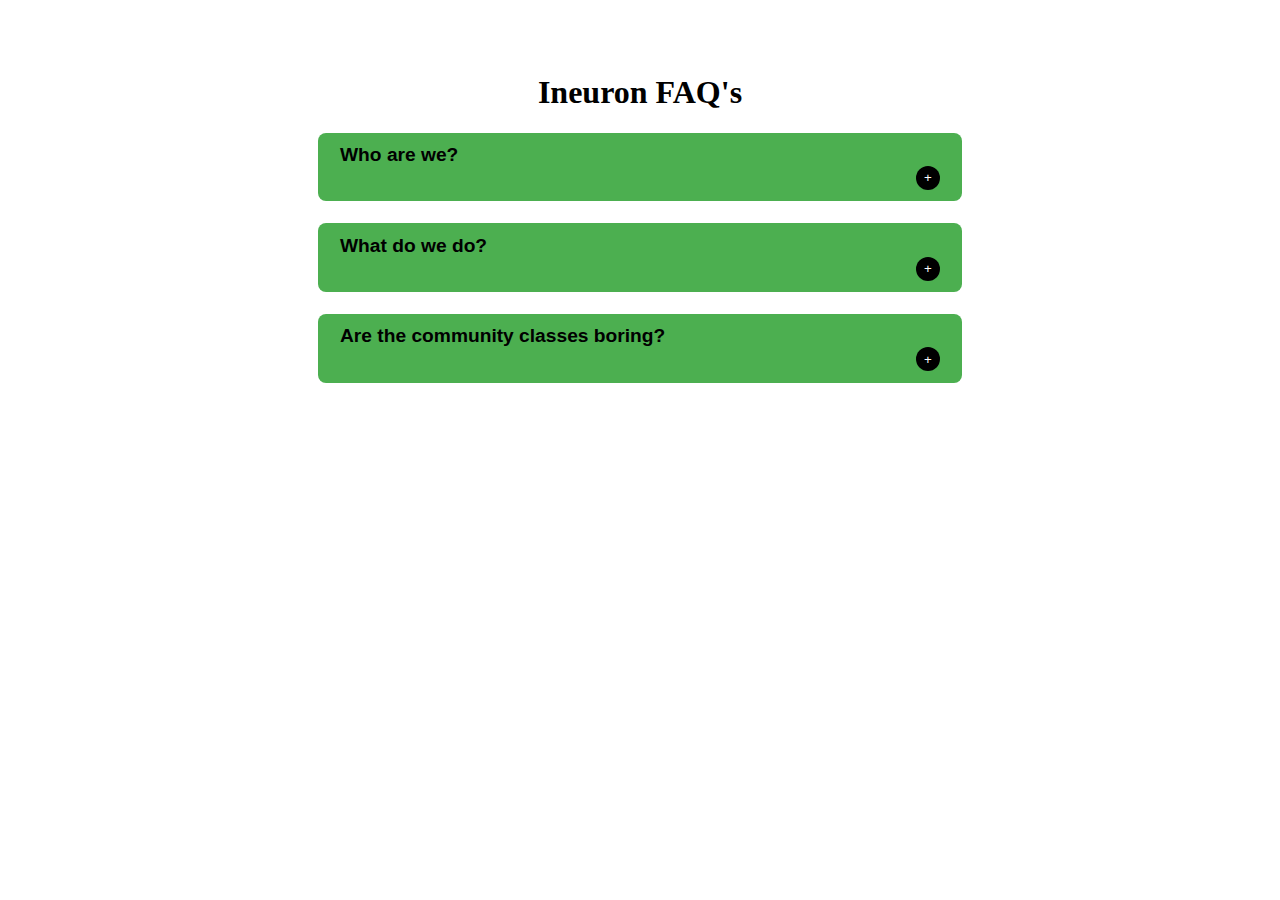
<file: Accordion/index.html>
<!DOCTYPE html>
<html lang="en">
  <head>
    <meta charset="UTF-8" />
    <meta http-equiv="X-UA-Compatible" content="IE=edge" />
    <meta name="viewport" content="width=device-width, initial-scale=1.0" />
    <title>Accordion</title>
    <link rel="stylesheet" href="index.css" />
  </head>
  <body>
    <div class="accordian_body">
      <h1>Ineuron FAQ's</h1>
    </div>
    <script id="faq-js" src="faq.js"></script>
  </body>
</html>
</file>
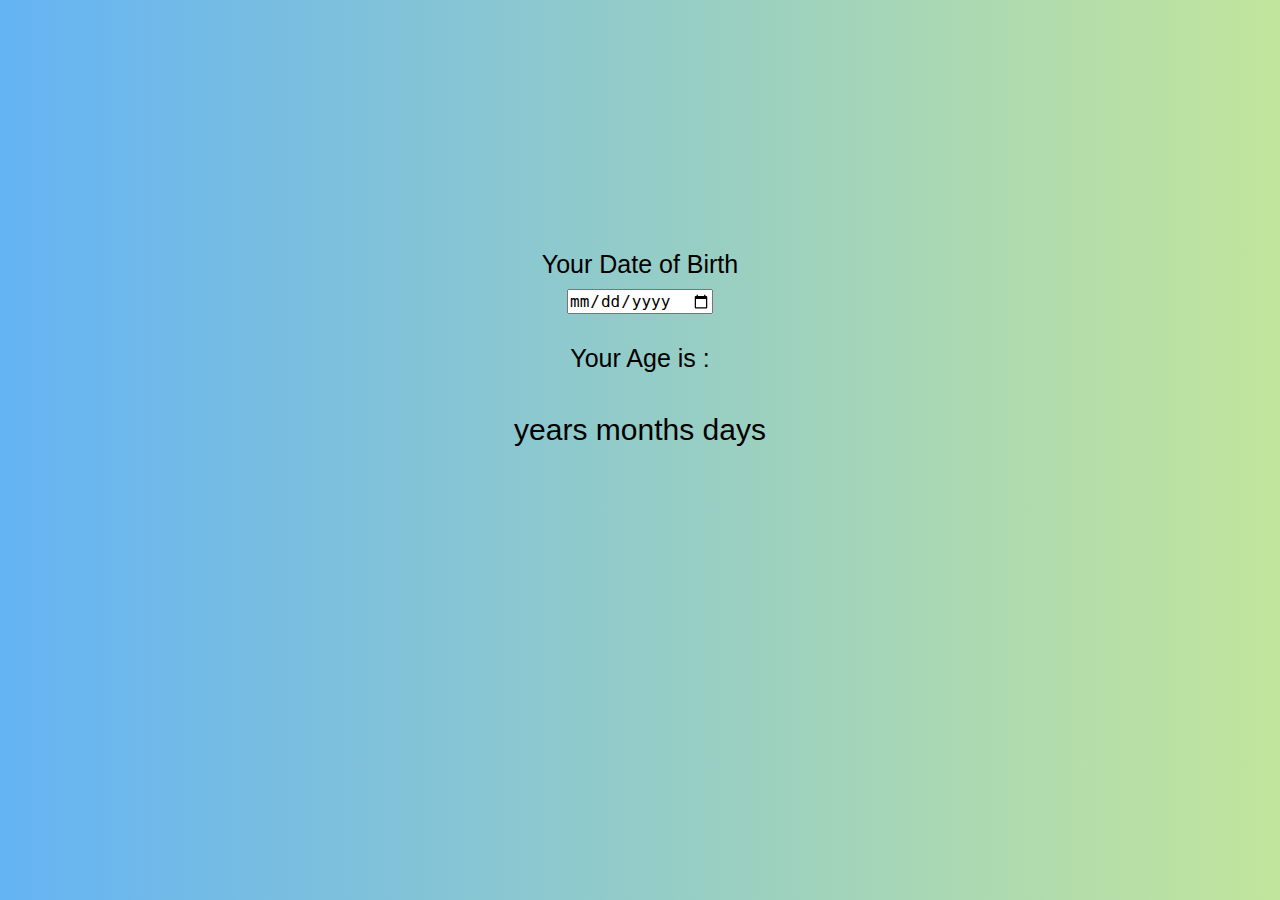
<file: Age-Calculator/index.html>
<!DOCTYPE html>
<html lang="en">
<head>
    <meta charset="UTF-8">
    <meta name="viewport" content="width=device-width, initial-scale=1.0">
    <title>Age Calculator</title>
    <link rel="stylesheet" href="./style.css" type="text/css">
</head>
<body>
    <div class="container">
        <label for="dob">Your Date of Birth</label>
        <input type="date" name="dob-name" id="dob" >
        <p class="desc">Your Age is : </p>
        <p class="age">
            <span id="years"></span> years
            <span id="months"></span> months
            <span id="days"></span> days
        </p>
        <p class="error">Welcome Time Traveller</p>
    </div>
    <script src="./app.js" type="text/javascript"></script>
</body>
</html>
</file>
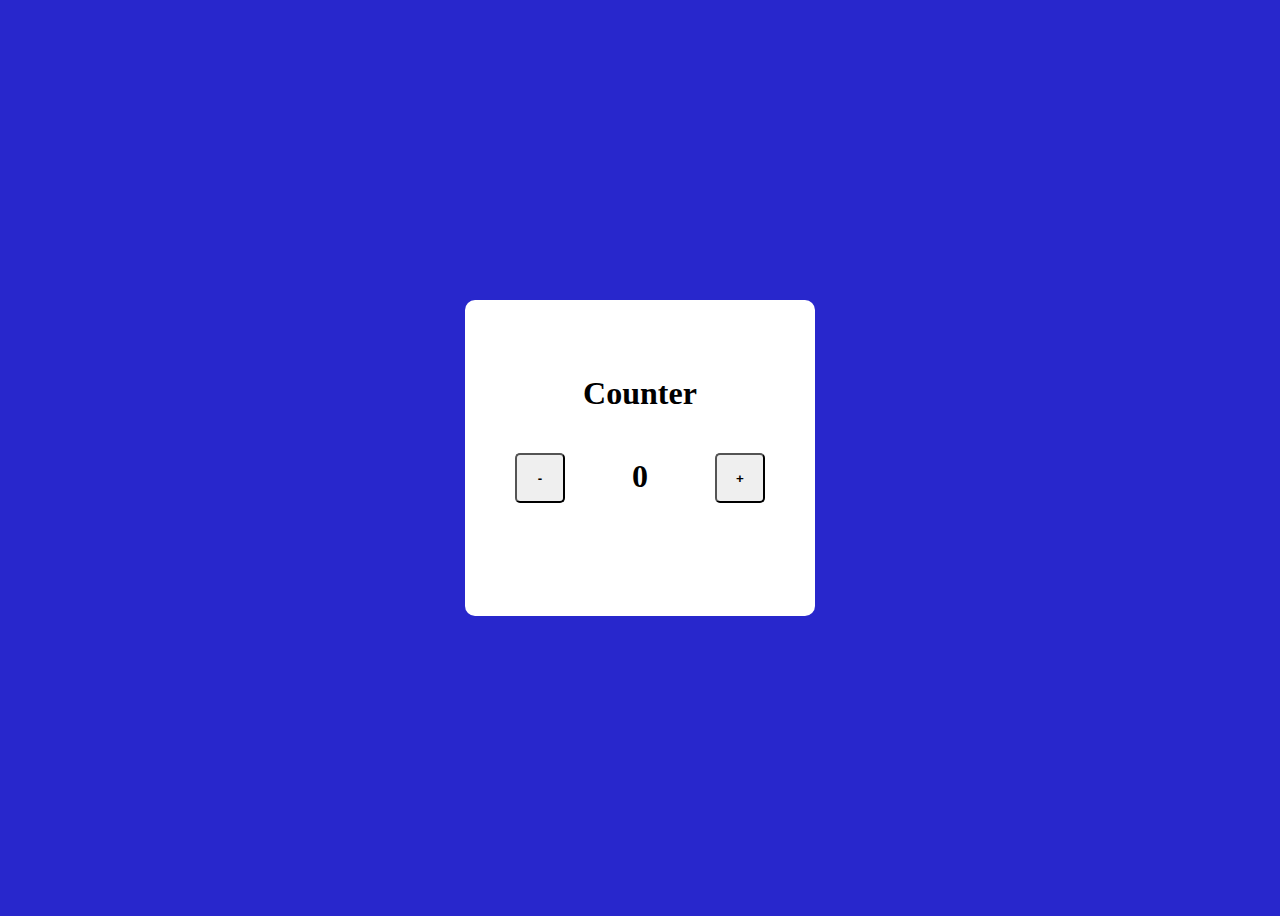
<file: BasicCounter/index.html>
<!DOCTYPE html>
<html lang="en">
  <head>
    <meta charset="UTF-8" />
    <meta http-equiv="X-UA-Compatible" content="IE=edge" />
    <meta name="viewport" content="width=device-width, initial-scale=1.0" />
    <title>Basic Counter</title>
    <link rel="stylesheet" href="style.css" />
  </head>
  <body>
    <div class="container">
      <h1>Counter</h1>
      <div class="counter">
        <button onclick="decrease()">-</button>
        <h1 id="number"></h1>
        <button onclick="increase()">+</button>
      </div>
      <p id="error">Error</p>
    </div>
  </body>

  <script>
    let number = document.querySelector("#number");
    number.textContent = 0;
    let counter = 0;

    function increase(){
      counter += 1;
      number.textContent = counter;
    }

    function decrease(){
      counter -= 1;
      number.textContent = counter;
    }
  </script>
</html>
</file>
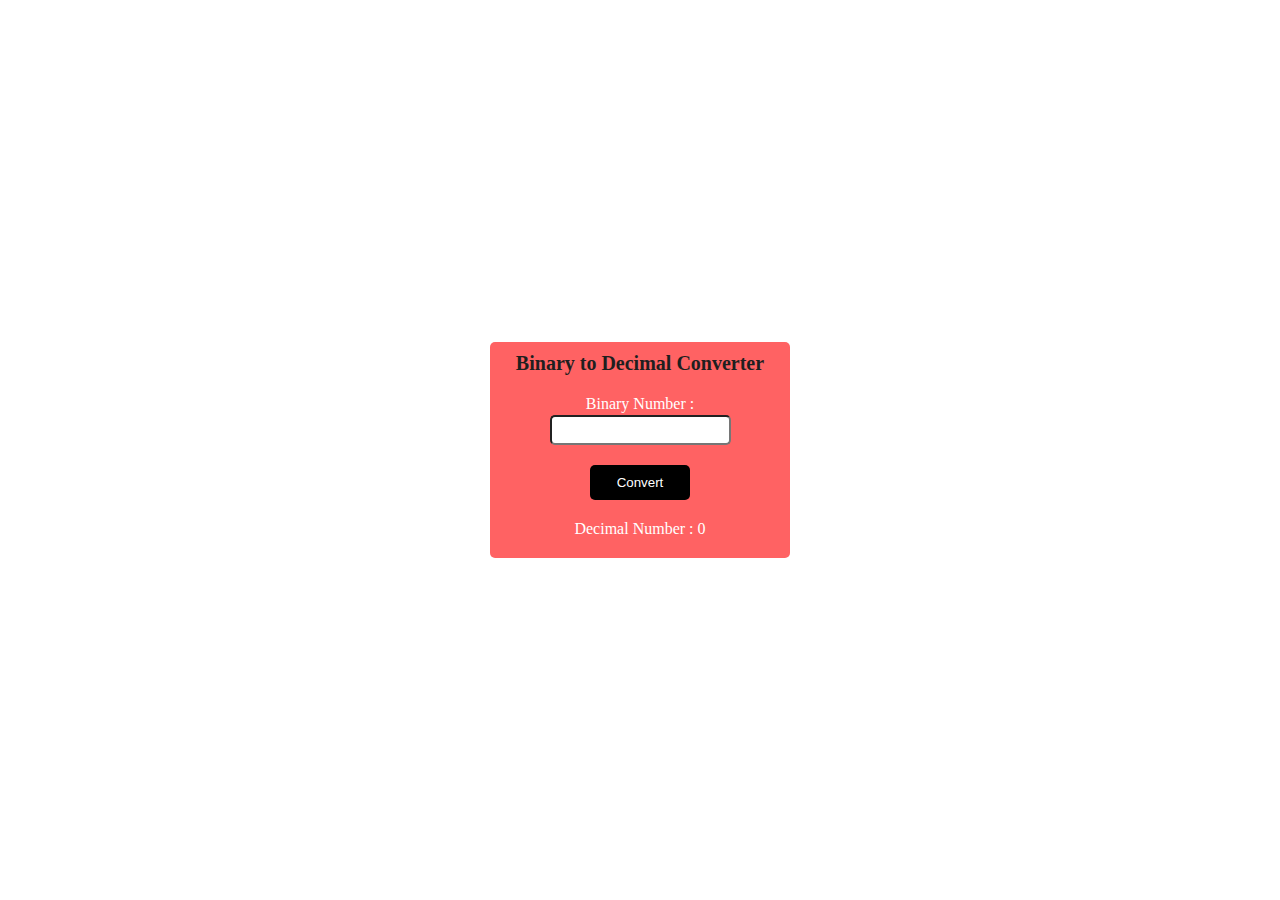
<file: BinaryToDecimal/index.html>
<!DOCTYPE html>
<html lang="en">
<head>
    <meta charset="UTF-8">
    <meta name="viewport" content="width=device-width, initial-scale=1.0">
    <title>Binary to decimal converter</title>
    <link rel="stylesheet" href="./style.css" type="text/css">
</head>
<body>
    <form class="container">
        <h1 class="title">Binary to Decimal Converter</h1>
        <div class="row">
            <label for="binary">Binary Number : </label>
            <input name="binary" id="binary" type="number" >
        </div>
        <div class="row">
            <input class="btn" type="submit" value="Convert">
        </div>
        <div class="row">
            <p class="result">Decimal Number : 0</p>
        </div>
    </form>
    <script src="./app.js" type="text/javascript"></script>
</body>
</html>
</file>
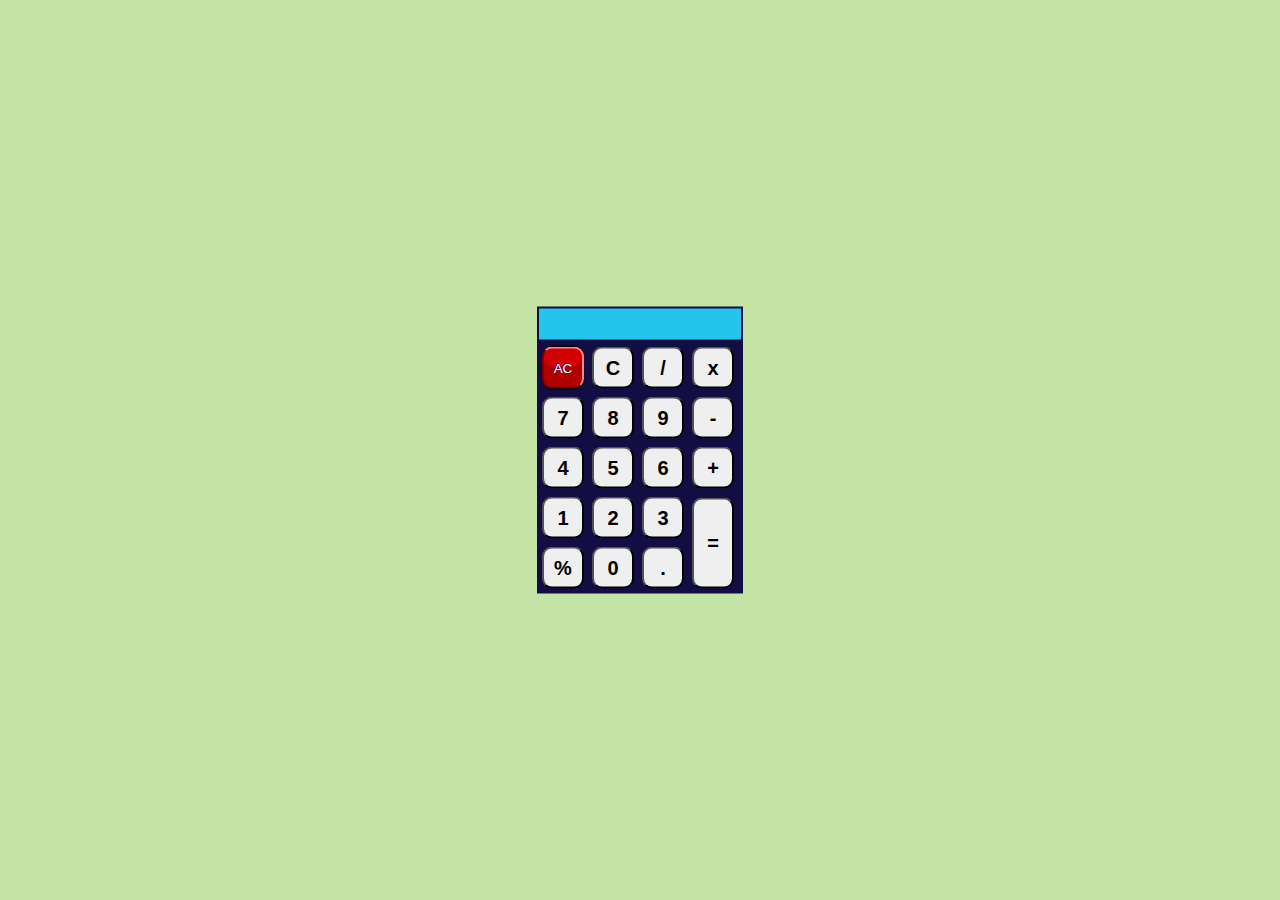
<file: Calculator/index.html>
<!DOCTYPE html>
<html lang="en">
<head>
    <meta charset="UTF-8">
    <meta name="viewport" content="width=device-width, initial-scale=1.0">
    <meta http-equiv="X-UA-Compatible" content="ie=edge">
    <title>Calculator</title>
    <link rel="stylesheet" href="./style.css">
</head>
<body>
    <div class="container">
        <form name="form">
            <input class="textview" name="textview">
        </form>
            <table>
                <tr>
                        <td><input class="allclearButton" type="button" value="AC" onclick="clean()"></td>
                        <td><input class="button" type="button" value="C" onclick="back()"></td>
                        <td><input class="button" type="button" value="/" onclick="insert('/')"></td>
                        <td><input class="button" type="button" value="x" onclick="insert('*')"></td>
                </tr>
                <tr>
                        <td><input class="button" type="button" value="7" onclick="insert(7)"></td>
                        <td><input class="button" type="button" value="8" onclick="insert(8)"></td>
                        <td><input class="button" type="button" value="9" onclick="insert(9)"></td>
                        <td><input class="button" type="button" value="-" onclick="insert('-')"></td>
                 </tr>
                 <tr>
                        <td><input class="button"  type="button" value="4" onclick="insert(4)"></td>
                        <td><input class="button" type="button" value="5" onclick="insert(5)"></td>
                        <td><input class="button" type="button" value="6" onclick="insert(6)"></td>
                        <td><input class="button" type="button" value="+" onclick="insert('+')"></td>
                </tr>
                 <tr>
                        <td><input class="button" type="button" value="1" onclick="insert(1)"></td>
                        <td><input class="button" type="button" value="2" onclick="insert(2)"></td>
                        <td><input class="button" type="button" value="3" onclick="insert(3)"></td>
                        <td rowspan="2"><input class="equalButton" type="button" value="=" onclick="equals()"></td>
              </tr>
                <tr>
                       <td><input class="button" type="button" value="%" onclick="insert('%')"></td>
                       <td><input class="button" type="button" value="0" onclick="insert('0')"></td>
                       <td><input class="button" type="button" value="." onclick="insert('.')"> </td>
                        
                </tr>

            </table>
    </div>
    <script src="./script.js"></script>
</body>
</html>
</file>
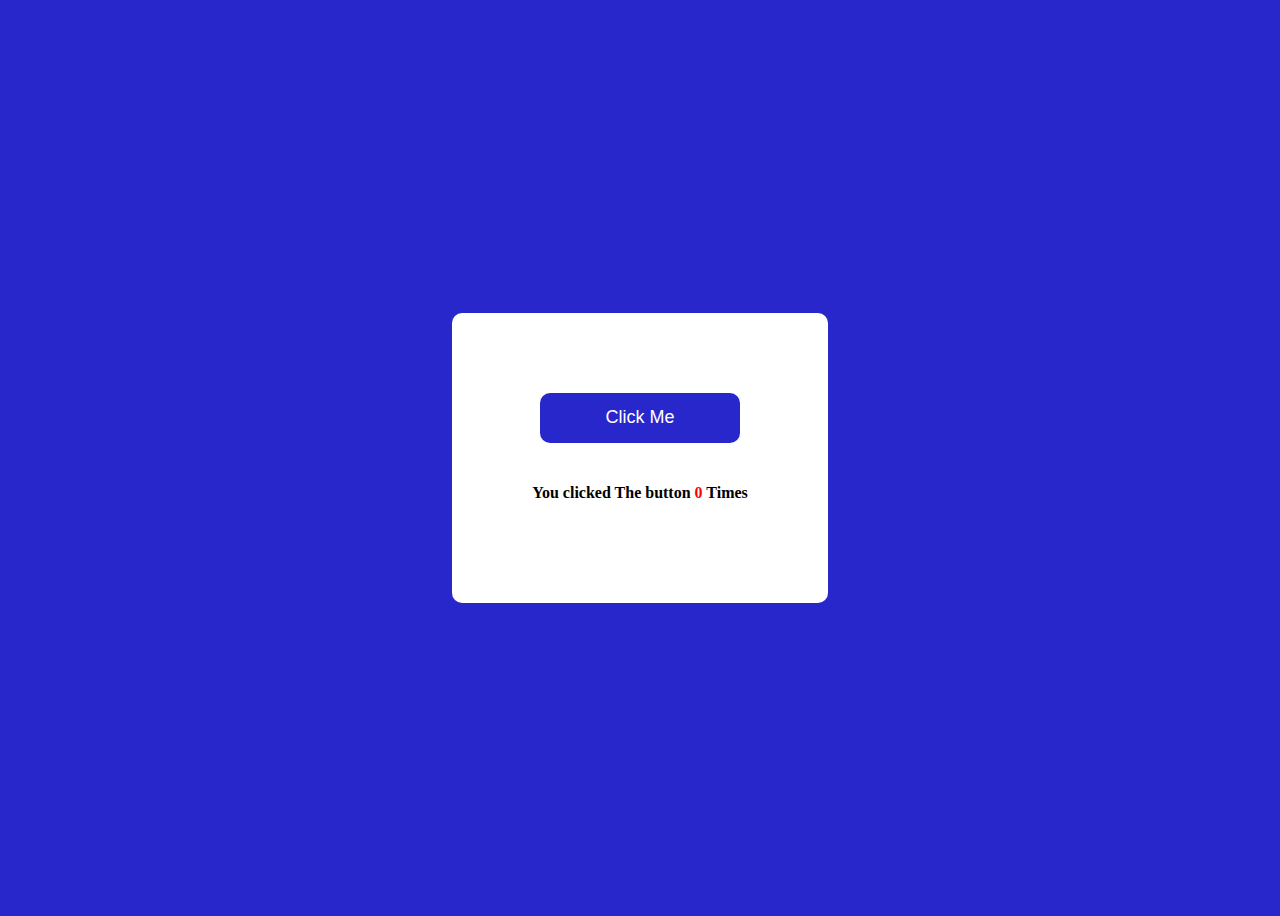
<file: ClickTheButton/index.html>
<!DOCTYPE html>
<html lang="en">
  <head>
    <meta charset="UTF-8" />
    <meta http-equiv="X-UA-Compatible" content="IE=edge" />
    <meta name="viewport" content="width=device-width, initial-scale=1.0" />
    <title>Click The Button</title>
    <link rel="stylesheet" href="style.css" />
  </head>
  <body>
    <div class="container">
      <button onclick="increase()">Click Me</button>
      <h4>You clicked The button <span id="counter">0</span> Times</h4>
    </div>
  </body>
  <script>
    let btn = document.querySelector("button");
    let counterSpan = document.getElementById("counter");
    let counterText = 0;

    function increase(){
      counterText++;
      counterSpan.innerHTML = counterText;
    }
  </script>
</html>
</file>
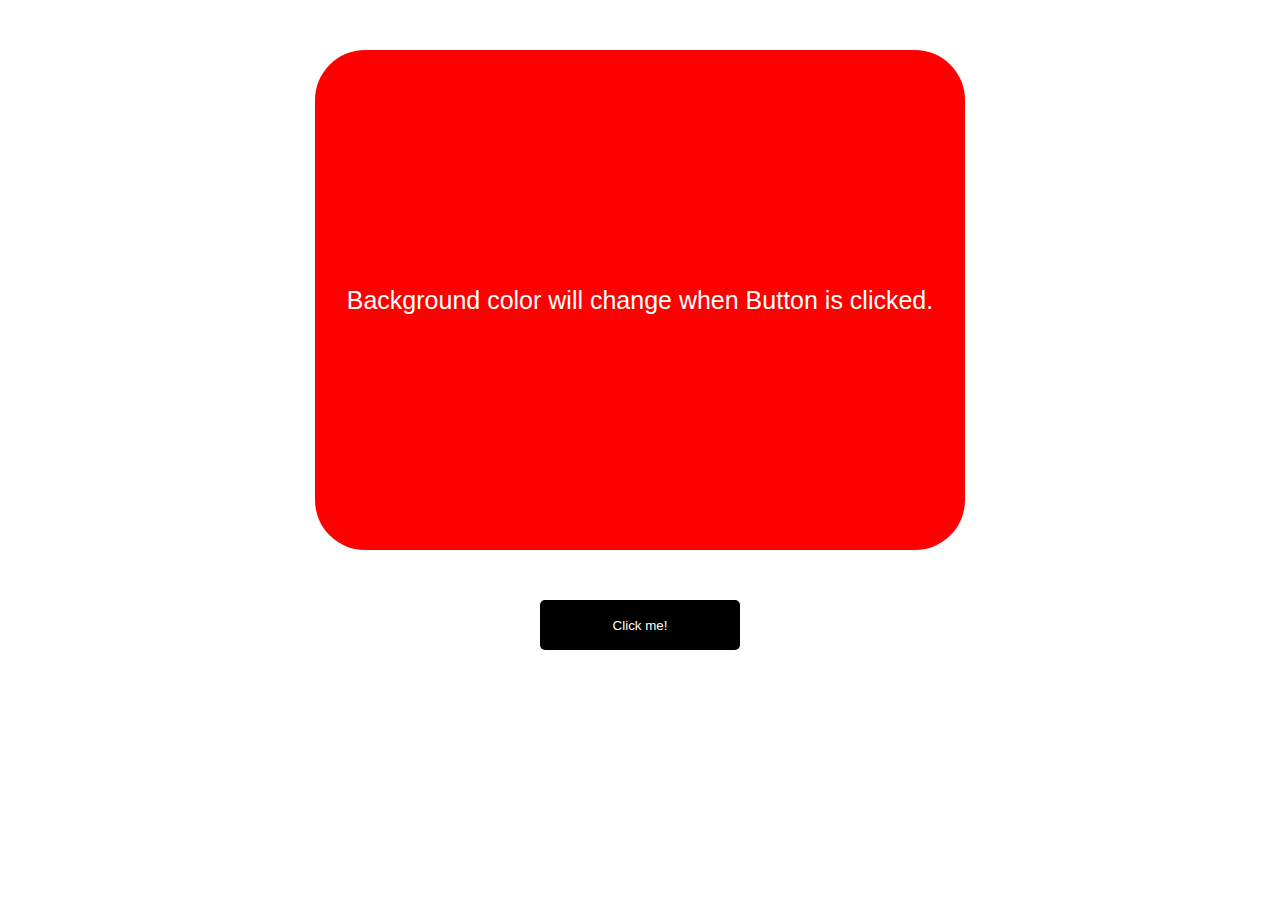
<file: ColorChanger App/index.html>
<!DOCTYPE html>
<html lang="en">
<head>
    <meta charset="UTF-8">
    <meta name="viewport" content="width=device-width, initial-scale=1.0">
    <meta http-equiv="X-UA-Compatible" content="ie=edge">
    <link rel="stylesheet" href="style.css">
    <title>JavaScript Color Changing App</title>
</head>
<body>
    <div id="canvas">
        Background color will change when Button is clicked.
    </div>
    
    <button id="button">Click me!</button>
    
    

    <script src="app.js"></script>
</body>
</html>
</file>
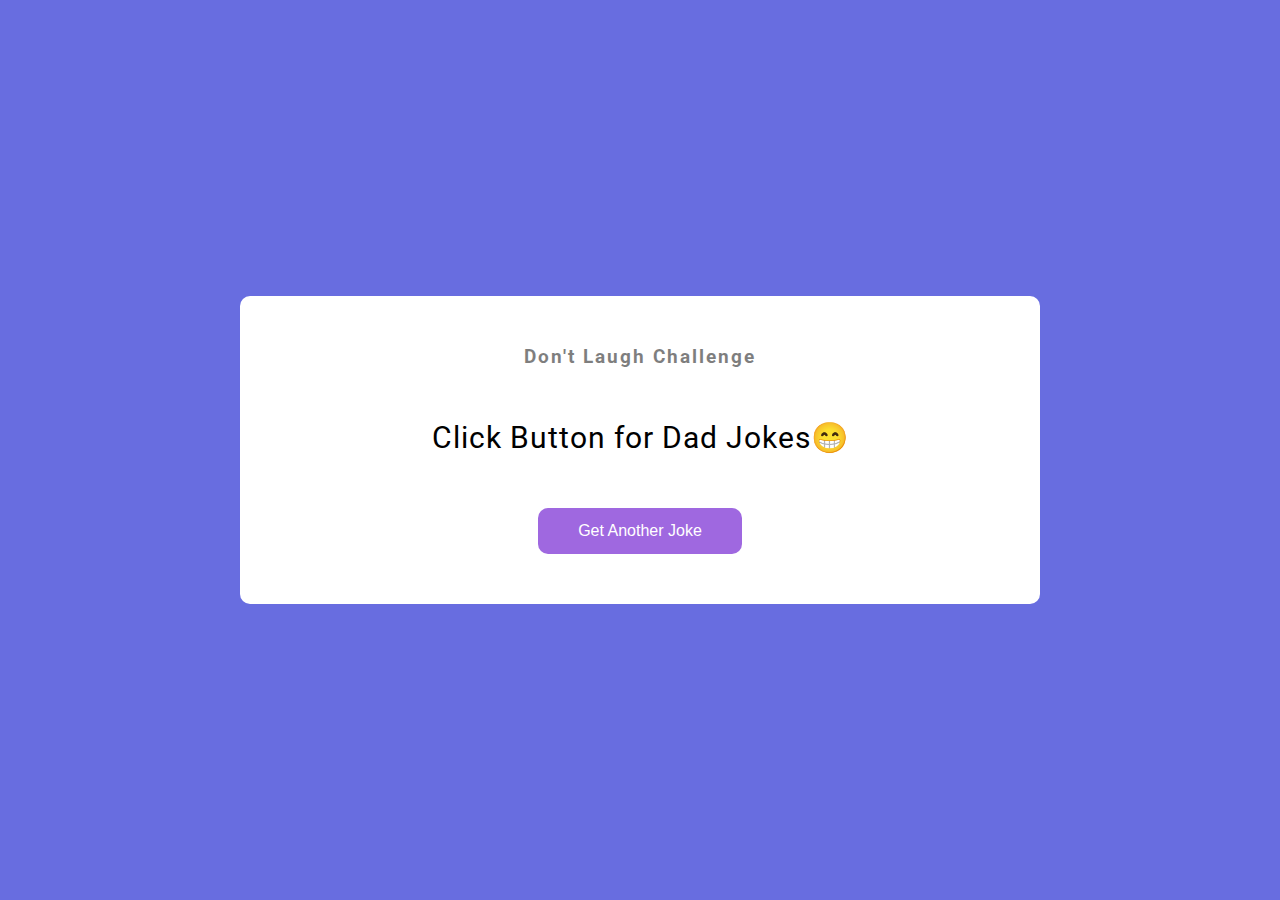
<file: JokesGenerator - API/index.html>
<!DOCTYPE html>
<html lang="en">
  <head>
    <meta charset="UTF-8" />
    <meta name="viewport" content="width=device-width, initial-scale=1.0" />
    <link rel="stylesheet" href="style.css" />
    <link rel="shortcut icon" href="./Image/laughing.png" type="image/x-icon">
    <title>Dad Jokes</title>
  </head>
  <body>
    <div class="container">
      <h3>Don't Laugh Challenge</h3>
      <div id="joke" class="joke">Click Button for Dad Jokes😁</div>
      <button id="jokeBtn" class="btn">Get Another Joke</button>
    </div>
    <script src="script.js"></script>
  </body>
</html>
</file>
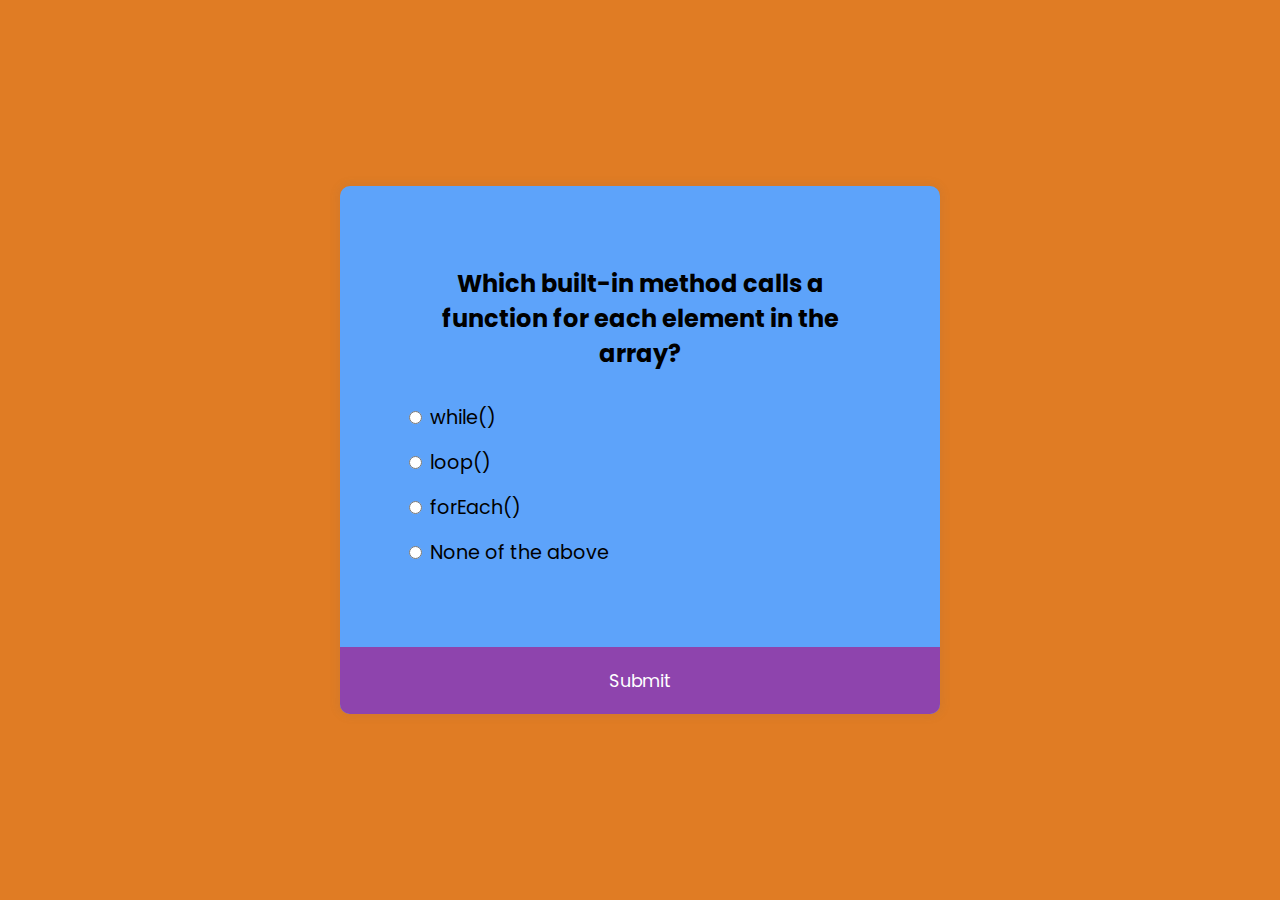
<file: JsQuizApp/index.html>
<!DOCTYPE html>
<html lang="en">
  <head>
    <meta charset="UTF-8" />
    <meta name="viewport" content="width=device-width, initial-scale=1.0" />
    <link rel="stylesheet" href="./style.css" />
    <title>Quiz App</title>
  </head>
  <body>
    <div class="quiz-container" id="quiz">
      <div class="quiz-header">
        <h2 id="question">Question text</h2>
        <ul>
          <li>
            <input type="radio" name="answer" id="a" class="answer">
            <label for="a" id="a_text">Question</label>
          </li>

          <li>
            <input type="radio" name="answer" id="b" class="answer">
            <label for="b" id="b_text">Question</label>
          </li>

          <li>
            <input type="radio" name="answer" id="c" class="answer">
            <label for="c" id="c_text">Question</label>
          </li>

          <li>
            <input type="radio" name="answer" id="d" class="answer">
            <label for="d" id="d_text">Question</label>
          </li>
        </ul>
      </div>
      <button id="submit">Submit</button>
    </div>
    <script src="./script.js"></script>
  </body>
</html>
</file>
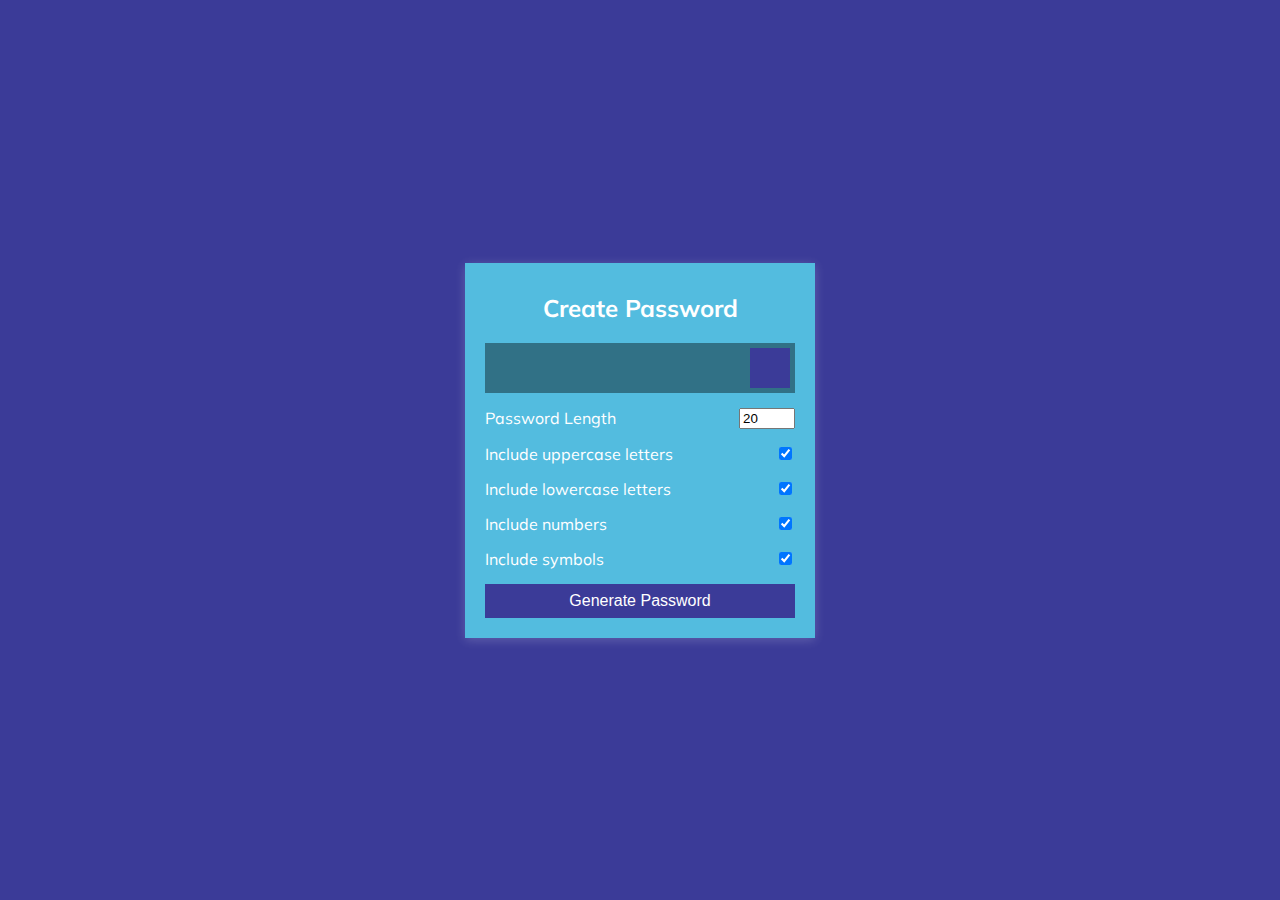
<file: PasswordGenerator/index.html>
<!DOCTYPE html>
<html lang="en">
  <head>
    <meta charset="UTF-8" />
    <meta name="viewport" content="width=device-width, initial-scale=1.0" />
    <link
      rel="stylesheet"
      href="https://cdnjs.cloudflare.com/ajax/libs/font-awesome/5.14.0/css/all.min.css"
      integrity="sha512-1PKOgIY59xJ8Co8+NE6FZ+LOAZKjy+KY8iq0G4B3CyeY6wYHN3yt9PW0XpSriVlkMXe40PTKnXrLnZ9+fkDaog=="
      crossorigin="anonymous"
    />
    <link rel="stylesheet" href="./style.css" />
    <title>Password Generator</title>
  </head>
  <body>
    <div class="container">
      <h2>Create Password</h2>
      <div class="result-container">
        <span id="result"></span>
        <button class="btn" id="clipboard">
          <i class="far fa-clipboard"></i>
        </button>
      </div>
      <div class="settings">
        <div class="setting">
          <label>Password Length</label>
          <input type="number" id="length" min="4" max="20" value="20" />
        </div>
        <div class="setting">
          <label>Include uppercase letters</label>
          <input type="checkbox" id="uppercase" checked />
        </div>
        <div class="setting">
          <label>Include lowercase letters</label>
          <input type="checkbox" id="lowercase" checked />
        </div>
        <div class="setting">
          <label>Include numbers</label>
          <input type="checkbox" id="numbers" checked />
        </div>
        <div class="setting">
          <label>Include symbols</label>
          <input type="checkbox" id="symbols" checked />
        </div>
      </div>

      <button class="btn btn-large" id="generate">Generate Password</button>
    </div>
    <script src="./script.js"></script>
  </body>
</html>
</file>
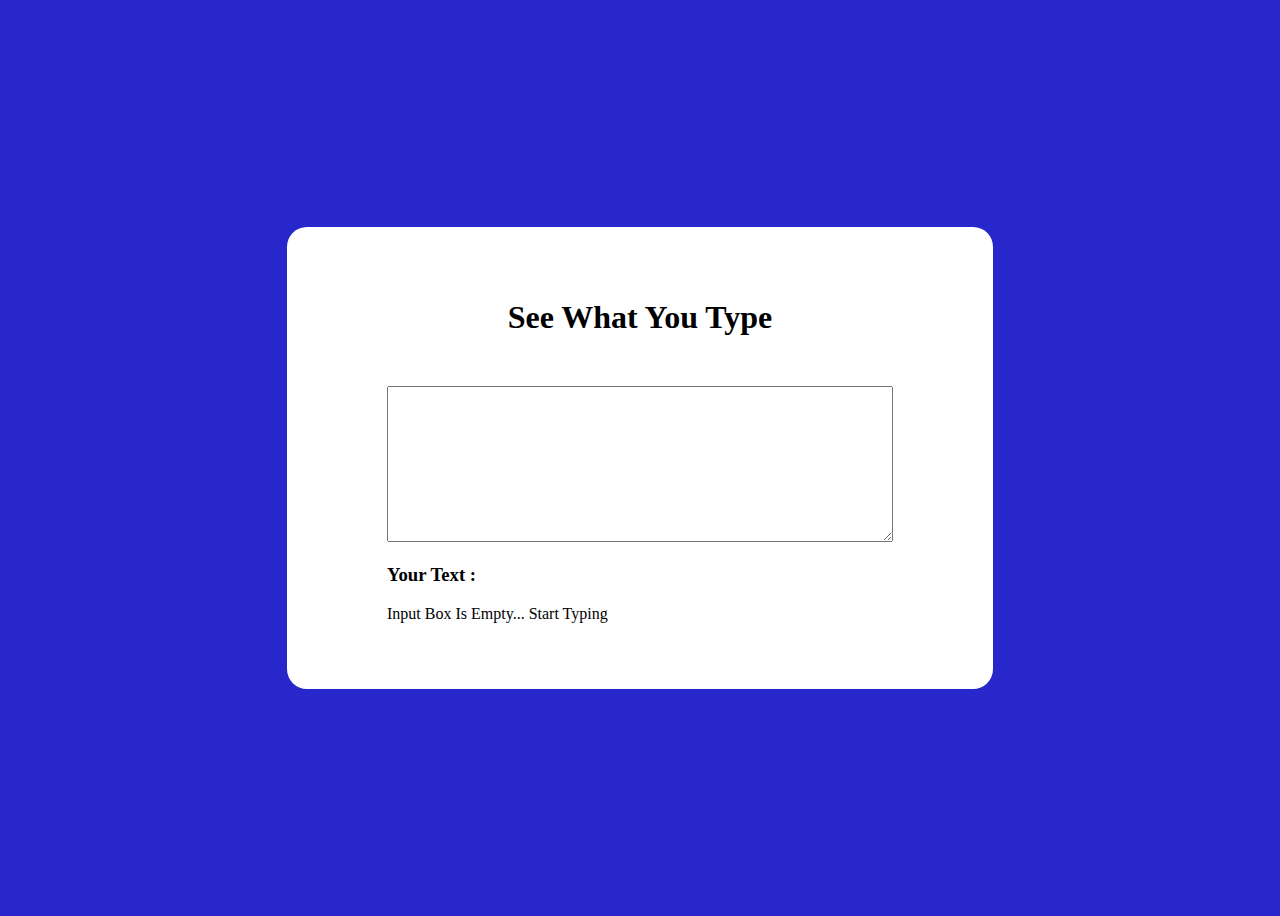
<file: SeeWhatYouType/index.html>
<!DOCTYPE html>
<html lang="en">
  <head>
    <meta charset="UTF-8" />
    <meta http-equiv="X-UA-Compatible" content="IE=edge" />
    <meta name="viewport" content="width=device-width, initial-scale=1.0" />
    <title>See What You Type</title>
    <link rel="stylesheet" href="style.css" />
  </head>
  <body>
    <div class="container">
      <h1>See What You Type</h1>
      <textarea id="input" cols="30" rows="10" oninput="update()"></textarea>
      <h3>Your Text :</h3>
      <p id="output">Input Box Is Empty... Start Typing</p>
    </div>
  </body>
  <script>
    let inputTextArea = document.getElementById("input");
    let outputTextPara = document.getElementById("output");  

    function update(){
      outputTextPara.textContent = inputTextArea.value;
    }
  </script>
</html>
</file>
<file: Accordion/index.css>
.accordian_body {
  max-width: 600px;
  margin: 0em auto;
  display: flex;
  flex-direction: column;
  justify-content: center;
  align-items: center;
  padding: 2.8em 0em;
}

.faq {
  width: 100%;
  background-color: #4caf50;
  border-radius: 8px;
  margin: 0em 0em 1.4em;
  padding: 0.7em 1.4em;
}

.faq .faq_header {
  display: flex;
  justify-content: space-between;
  align-items: center;
}

.faq h3 {
  font-size: 1.2em;
  font-weight: bold;
  font-family: "Gill Sans", "Gill Sans MT", Calibri, "Trebuchet MS", sans-serif;
  margin: 0em;
  padding: 0em;
}

.faq p {
  font-size: 1em;
  font-family: "Gill Sans", "Gill Sans MT", Calibri, "Trebuchet MS", sans-serif;
  margin: 1em 0em 0em;
  padding: 0em;
}

.faq .show_btn {
  width: 24px;
  height: 24px;
  background-color: black;
  outline: none;
  box-shadow: none;
  border: none;
  color: white;
  margin: 0em;
  border-radius: 120px;
  cursor: pointer;
  float: right;
}

.hidden {
  display: none;
}
</file>
<file: Age-Calculator/style.css>
* {
    margin: 0;
    padding: 0;
    box-sizing: border-box;
}
html,
body {
    font-size: 10px;
    font-family: 'lato', Arial, Helvetica, sans-serif;
    background: #c2e59c;  /* fallback for old browsers */
    background: -webkit-linear-gradient(to right, #64b3f4, #c2e59c);  /* Chrome 10-25, Safari 5.1-6 */
    background: linear-gradient(to right, #64b3f4, #c2e59c); /* W3C, IE 10+/ Edge, Firefox 16+, Chrome 26+, Opera 12+, Safari 7+ */

}
body {
    min-height: 100vh;
    display: flex;
    justify-content: center;
    align-items: center;
}
.container {
    display: flex;
    flex-direction: column;
    text-align: center;
    height: 400px;
    min-width: 300px;
    align-items: center;
}
.container label {
    font-size: 25px;
    margin-bottom: 1rem;
}
.container #dob {
    margin-bottom: 30px;
    font-size: large;
}
.container .desc {
    font-size: 25px;
    margin-bottom: 4rem;
}
.container .age {
    font-size: 30px;
}
.container .age > span {
    font-weight: bold;
}
.error {
    display: none;
    font-size: 40px;
}
</file>
<file: BasicCounter/style.css>
body{
    background-color: #2827CC;
    display: flex;
    align-items: center;
    justify-content: center;
    height: 100vh;
}

.container{
    background-color: #fff;
    width: 250px;
    padding: 50px;
    display: flex;
    flex-direction: column;
    justify-content: center;
    border-radius: 10px;
}
h1{
    text-align: center;
    margin-top: 25px;
}

.counter{
    display: flex;
    justify-content: space-between;    
    padding-bottom: 50px;
}

button{
    width: 50px;
    height: 50px;
    margin-top: 20px;
    border-width: 2px;
    border-radius: 5px;
    font-weight: bolder;
    cursor: pointer;
}

button:active {
    transform: translateY(5px);
    background-color: rgb(250, 184, 184);
}

p{
    text-align: center;
    color: red;
    display: none;
}
</file>
<file: BinaryToDecimal/style.css>
* {
    margin: 0;
    padding: 0;
    box-sizing: border-box;
}
body {
    font-family: Roboto, 'sans-serif';
    font-size: 16px;
    min-height: 100vh;
    display: flex;
    justify-content: center;
    align-items: center;
}
.container {
    background-color: #FF6263;
    border-radius: 5px;
    max-height: 400px;
    max-width: 300px;
    padding: 10px;
    display: flex;
    flex-direction: column;
    justify-content: center;
    align-items: center;
}
.title {
    font-size: 20px;
    color: #1f1f1f;
    margin-bottom: 10px;
}
#binary {
    height: 15px;
    border-radius: 5px;
    margin-top: 2px;
    height: 30px;
    outline: none;
}
.row {
    margin: 10px;
    text-align: center;
}
.btn {
    width: 100px;
    height: 35px;
    border-radius: 5px;
    background: black;
    color: white;
    border: none;
    cursor: pointer;
}
.result{
    color: white;
}
label{
    color: white
}
</file>
<file: Calculator/style.css>
body {
  background-color: #c4e4a6;
}

.textview {
  display: inline-block;
  margin: 2px;
  width: 198px;
  height: 29px;
  font-size: 20px;
  font-weight: bold;
  background-color: #23c4ed;
  border: none;
}

.equalButton {
  cursor: pointer;
  display: inline-block;
  margin: 2px;
  width: 42px;
  height: 91px;
  outline: none;
  font-size: 20px;
  font-weight: bold;
  border-radius: 10px;
}

.button {
  cursor: pointer;
  display: inline-block;
  margin: 2px;
  width: 42px;
  height: 42px;
  font-size: 20px;
  font-weight: bold;
  border-radius: 10px;
  outline: none;
}

.button:active,
.allclearButton:active,
.equalButton:active {
  background-color: #3e8e41;
  box-shadow: 0 3px #666;
  transform: translateY(4px);
}

.button:hover,
.equalButton:hover {
  background-color: #1fcc4a;
  border-top: 2px solid #383cc1;
  border-right: 2px solid #383cc1;
  border-bottom: 2px solid #ae5700;
  border-left: 2px solid #ae5700;
}

.allclearButton {
  border-radius: 10px;
  color: #fff;
  margin: 2px;
  width: 42px;
  height: 42px;
  text-shadow: -1px -1px 0px #44006f;
  background-color: #d20000;
  border-top: 2px solid #ff8484;
  border-right: 2px solid #ff8484;
  border-bottom: 2px solid #800000;
  border-left: 2px solid #800000;
  box-shadow: 0px 0px 2px #030303, inset 0px -20px 1px #b00000;
  outline: none;
}

.container {
  background: #120e43;
  background-size: cover;
  position: absolute;
  top: 50%;
  left: 50%;
  transform: translateX(-50%) translateY(-50%);
}
</file>
<file: ClickTheButton/style.css>
body {
  background-color: #2827cc;
  display: flex;
  justify-content: center;
  height: 100vh;
  align-items: center;
}

.container {
  background-color: #fff;
  padding: 80px;
  text-align: center;
  border-radius: 10px;
}

button {
  margin-bottom: 20px;
  width: 200px;
  height: 50px;
  border-radius: 10px;
  background-color: #2827cc;
  color: #fff;
  border-color: transparent;
  font-size: large;
  box-shadow: 0;
}

button:active {
  transform: translateY(5px);
}

span{
    color: red;
}
</file>
<file: ColorChanger App/style.css>
#canvas{
    background-color: red;
    color: white;
    font-family: 'Trebuchet MS', 'Lucida Sans Unicode', 'Lucida Grande', 'Lucida Sans', Arial, sans-serif;
    font-size: 25px;
    width: 650px;
    height: 500px;
    margin: 50px auto 50px;
    text-align: center;
    display: flex;
    justify-content: center;
    align-items: center;
    border-radius: 50px;
}

#button{
    text-align: center;
    width: 200px;
    height: 50px;
    margin: 50px auto 50px;
    color: white;
    font-family: 'Trebuchet MS', 'Lucida Sans Unicode', 'Lucida Grande', 'Lucida Sans', Arial, sans-serif;
    background: black;
    border-radius: 5px;
    border-style: none;
    display: block;
    cursor: pointer;
}


@media only screen and (min-width: 280px) and (max-width:540px){
    #canvas{
        width: 350px;
        height: 300px;
    }
}
</file>
<file: JokesGenerator - API/style.css>
@import url('https://fonts.googleapis.com/css2?family=Roboto:wght@400;700&display=swap');

* {
  box-sizing: border-box;
}

body {
  background-color: #686de0;
  font-family: 'Roboto', sans-serif;
  display: flex;
  flex-direction: column;
  align-items: center;
  justify-content: center;
  height: 100vh;
  overflow: hidden;
  margin: 0;
  padding: 20px;
}

.container {
  background-color: #fff;
  border-radius: 10px;
  padding: 50px 20px;
  text-align: center;
  max-width: 100%;
  width: 800px;
}

h3 {
  margin: 0;
  opacity: 0.5;
  letter-spacing: 2px;
}

.joke {
  font-size: 30px;
  letter-spacing: 1px;
  line-height: 40px;
  margin: 50px auto;
  max-width: 600px;
}

.btn {
  background-color: #9f68e0;
  color: #fff;
  border: 0;
  border-radius: 10px;
  padding: 14px 40px;
  font-size: 16px;
  cursor: pointer;
}

.btn:active {
  transform: scale(0.98);
}
</file>
<file: JsQuizApp/style.css>
@import url("https://fonts.googleapis.com/css2?family=Poppins:wght@200;400&display=swap");

* {
  box-sizing: border-box;
}

body {
  background-color: #e07c24;
 
  font-family: "Poppins", sans-serif;
  display: flex;
  align-items: center;
  justify-content: center;
  height: 100vh;
  overflow: hidden;
  margin: 0;
}

.quiz-container {
  background-color:#5DA3FA;
  border-radius: 10px;
  box-shadow: 0 0 10px 2px rgba(100, 100, 100, 0.1);
  width: 600px;
  overflow: hidden;
}

.quiz-header {
  padding: 4rem;
}

h2 {
  padding: 1rem;
  text-align: center;
  margin: 0;
}

ul {
  list-style-type: none;
  padding: 0;
}

ul li {
  font-size: 1.2rem;
  margin: 1rem 0;
}

ul li label {
  cursor: pointer;
}

button {
  background-color: #8e44ad;
  color: #fff;
  border: none;
  display: block;
  width: 100%;
  cursor: pointer;
  font-size: 1.1rem;
  font-family: inherit;
  padding: 1.3rem;
}

button:hover {
  background-color: #732d91;
}

button:focus {
  outline: none;
  background-color: #5e3370;
}
</file>
<file: PasswordGenerator/style.css>
@import url("https://fonts.googleapis.com/css?family=Muli&display=swap");

* {
  box-sizing: border-box;
}

body {
  background-color: #3b3b98;
  color: #fff;
  font-family: "Muli", sans-serif;
  display: flex;
  flex-direction: column;
  align-items: center;
  justify-content: center;
  height: 100vh;
  overflow: hidden;
  padding: 10px;
  margin: 0;
}

h2 {
  margin: 10px 0 20px;
  text-align: center;
}

.container {
  box-shadow: 0px 2px 10px rgba(255, 255, 255, 0.2);
  background-color: #53bcdf;
  padding: 20px;
  width: 350px;
  max-width: 100%;
}

.result-container {
  background-color: rgba(0, 0, 0, 0.4);
  display: flex;
  justify-content: flex-start;
  align-items: center;
  position: relative;
  font-size: 18px;
  letter-spacing: 1px;
  padding: 12px 10px;
  height: 50px;
  width: 100%;
}

.result-container #result {
  word-wrap: break-word;
  max-width: calc(100% - 40px);
  overflow-y: scroll;
  height: 100%;
}

#result::-webkit-scrollbar {
  width: 1rem;
}

.result-container .btn {
  position: absolute;
  top: 5px;
  right: 5px;
  width: 40px;
  height: 40px;
  font-size: 20px;
}

.btn {
  border: none;
  background-color: #3b3b98;
  color: #fff;
  font-size: 16px;
  padding: 8px 12px;
  cursor: pointer;
}

.btn-large {
  display: block;
  width: 100%;
}

.setting {
  display: flex;
  justify-content: space-between;
  align-items: center;
  margin: 15px 0;
}
</file>
<file: SeeWhatYouType/style.css>
body {
  background-color: #2827cc;
  display: flex;
  justify-content: center;
  height: 100vh;
  align-items: center;
}

.container {
  background-color: #fff;
  padding: 50px 100px 50px 100px;
  border-radius: 20px;
}

h1 {
  margin-bottom: 50px;
  text-align: center;
}

textarea {
  width: 500px;
}
</file>
